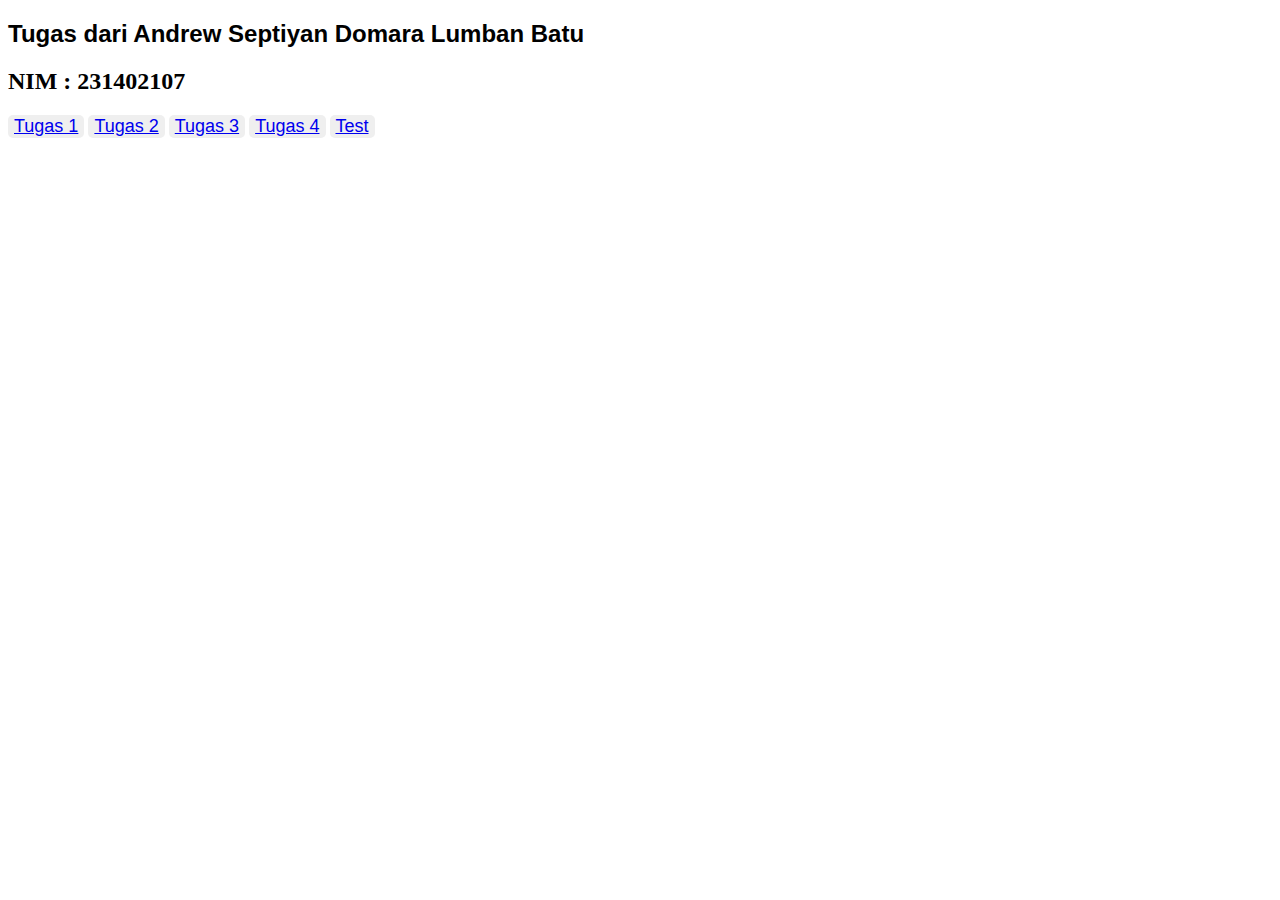
<file: index.html>
<!DOCTYPE html>
<html>
<head>
    <meta charset="UTF-8" />
    <title>Kumpulan Tugas</title>
</head>
<style>
    button{
        border-radius: 5px;
        border-color: blue;
        border: #ADC4CE;
        font-size:large;
        font-family: Arial, Helvetica, sans-serif;
    }
</style>
<body>
    <p></p>
    <h2 style="font-family: Arial, Helvetica, sans-serif;">Tugas dari Andrew Septiyan Domara Lumban Batu</h2>
    <h2 >NIM : 231402107</h2>
    <p></p>
    <button><a href="Tugas01.html">Tugas 1</a></button>
    <button><a href="Tugas02.html">Tugas 2</a></button>
    <button><a href="Tugas03.html">Tugas 3</a></button>
    <button><a href="Tugas04.html">Tugas 4</a></button>
    <button><a href="newbro.html">Test</a></button>
</body>
</html>
</file>
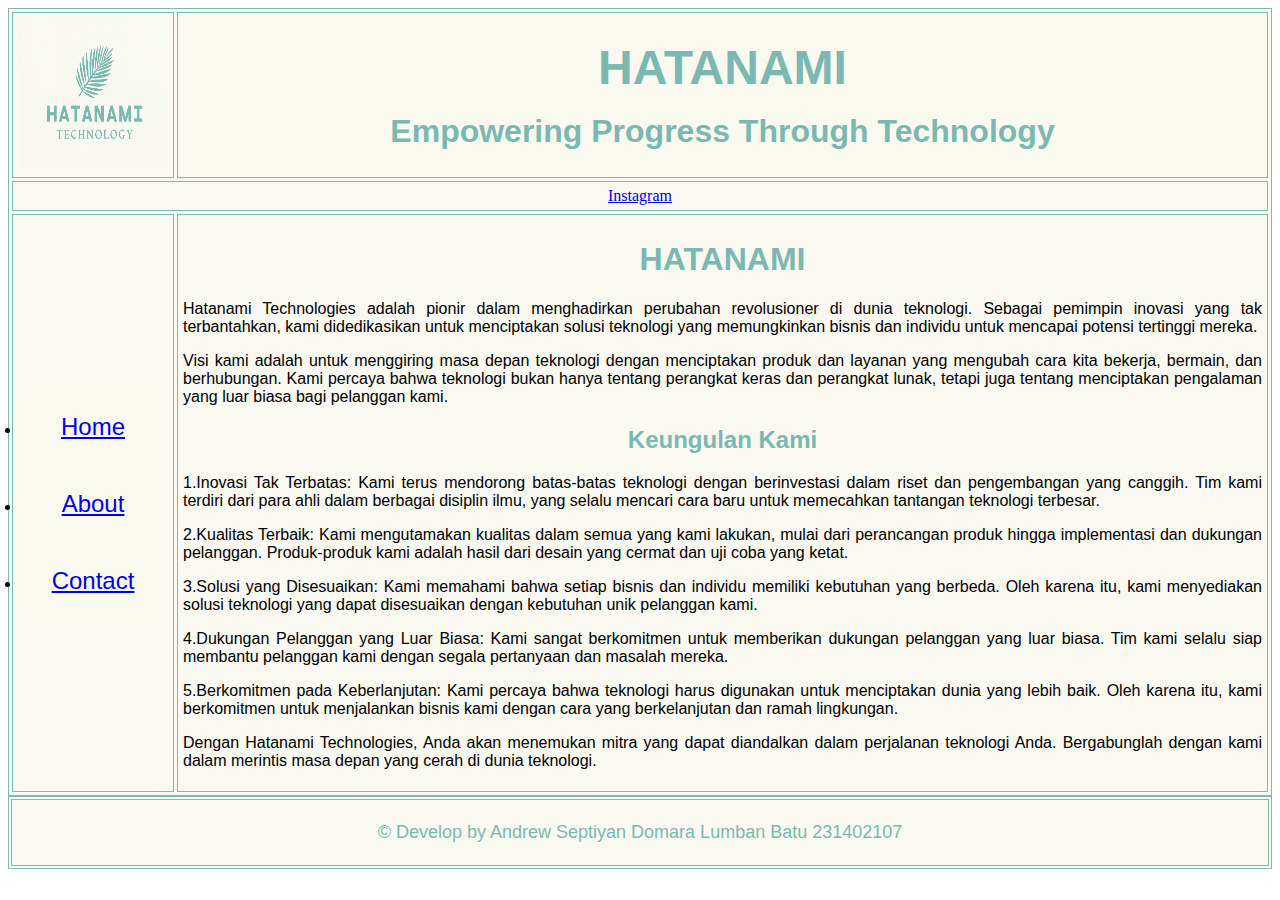
<file: Index.html>
<!DOCTYPE html>
<html lang="en">
<head>
    <meta charset="UTF-8">
    <meta name="viewport" content="width=device-width, initial-scale=1.0">
    <title>Tugas01</title>
</head>
<body>
    <table width="100%" height="100%" border="1" cellspacing="3" cellpadding="5" bgcolor="#f9f8f1" bordercolor="#7bb9b1">
        <tr bgcolor="#f9f8f1" vertical-align="middle">
            <td width="100px"><img src="Only Logo.png" width="150px" height="150px"></td>
            <td align="center" bgcolor="#f9f9f0">
                <font color="#7bb8b1" size="8" face="helvetica" face="arial"><b>HATANAMI</b></font><br><br>
                <font color="#7bb8b1" size="6" face="helvetica" face="arial"><b>Empowering Progress Through Technology</b></font>
            </td>
        </tr>
        <tr>
            <td align="center" colspan="3" bgcolor="#f9f8f1" face="arial"><a href="https://www.instagram.com/ndr.eeww/">Instagram</a></td>
        </tr>
        <td width="100px">
            <table cellpading="3">
                <tr bgcolor="#f9f9f0" vertical-align="middle">
                    <tr align="center">
                        <td width="200px" height="73px" bgcolor="#f9f9f0">
                            <p style="text-decoration: none; text-transform: uppercase; color: white">
                                <font size="5" color="#ffffff" face="helvetica">
                                    <li><a href="Index.html">Home</a></li>
                                </font>
                            </p>
                        </td>
                    </tr>

                    <tr align="center">
                        <td width="200px" height="73px" bgcolor="#f9f9f0">
                            <p style="text-decoration: none; text-transform: uppercase; color: white">
                                <font size="5" color="#ffffff" face="helvetica">
                                    <li><a href="About.html">About</a></li>
                                </font>
                            </p>
                        </td>
                    </tr>

                    <tr align="center">
                        <td width="200px" height="73px" bgcolor="#f9f9f0">
                            <p style="text-decoration: none; text-transform: uppercase; color: white">
                                <font size="5" color="#ffffff" face="helvetica">
                                    <li><a href="Contact.html">Contact</a></li>
                                </font>
                            </p>
                        </td>
                    </tr>

                </tr>
            </table>
        </td>

        <td vertical-align="top" align="justify">
            <font face="helvetica">
                <h1 align="center"><font color="#7bb8b1"><b>HATANAMI</b></font></h1>
                <p>     Hatanami Technologies adalah pionir dalam menghadirkan perubahan revolusioner di dunia teknologi. Sebagai pemimpin inovasi yang tak terbantahkan, kami didedikasikan untuk menciptakan solusi teknologi yang memungkinkan bisnis dan individu untuk mencapai potensi tertinggi mereka.</p>

                <p>Visi kami adalah untuk menggiring masa depan teknologi dengan menciptakan produk dan layanan yang mengubah cara kita bekerja, bermain, dan berhubungan. Kami percaya bahwa teknologi bukan hanya tentang perangkat keras dan perangkat lunak, tetapi juga tentang menciptakan pengalaman yang luar biasa bagi pelanggan kami.</p>

                <h2 align="center"><font color="#7bb8b1">Keungulan Kami</font></h2>
                <p>1.Inovasi Tak Terbatas: Kami terus mendorong batas-batas teknologi dengan berinvestasi dalam riset dan pengembangan yang canggih. Tim kami terdiri dari para ahli dalam berbagai disiplin ilmu, yang selalu mencari cara baru untuk memecahkan tantangan teknologi terbesar.</p>

                <p>2.Kualitas Terbaik: Kami mengutamakan kualitas dalam semua yang kami lakukan, mulai dari perancangan produk hingga implementasi dan dukungan pelanggan. Produk-produk kami adalah hasil dari desain yang cermat dan uji coba yang ketat.</p>
                    
                <p>3.Solusi yang Disesuaikan: Kami memahami bahwa setiap bisnis dan individu memiliki kebutuhan yang berbeda. Oleh karena itu, kami menyediakan solusi teknologi yang dapat disesuaikan dengan kebutuhan unik pelanggan kami.</p>
                    
                <p>4.Dukungan Pelanggan yang Luar Biasa: Kami sangat berkomitmen untuk memberikan dukungan pelanggan yang luar biasa. Tim kami selalu siap membantu pelanggan kami dengan segala pertanyaan dan masalah mereka.</p>
                    
                <p>5.Berkomitmen pada Keberlanjutan: Kami percaya bahwa teknologi harus digunakan untuk menciptakan dunia yang lebih baik. Oleh karena itu, kami berkomitmen untuk menjalankan bisnis kami dengan cara yang berkelanjutan dan ramah lingkungan.</p>
                <p>Dengan Hatanami Technologies, Anda akan menemukan mitra yang dapat diandalkan dalam perjalanan teknologi Anda. Bergabunglah dengan kami dalam merintis masa depan yang cerah di dunia teknologi.</p>
            </font>
        </td>

        <table width="100%" cellpadding="4" border="1" bordercolor="7bb9b1">
            <tr bgcolor="#f9f8f1">
                <td align="center">
                    <font color="#7bb8b1" size="4px" face="helvetica" >
                        <p>&copy; Develop by Andrew Septiyan Domara Lumban Batu 231402107 </p>
                    </font>
                </td>
            </tr>
        </table>
    </table>
</body>
</html>
</file>
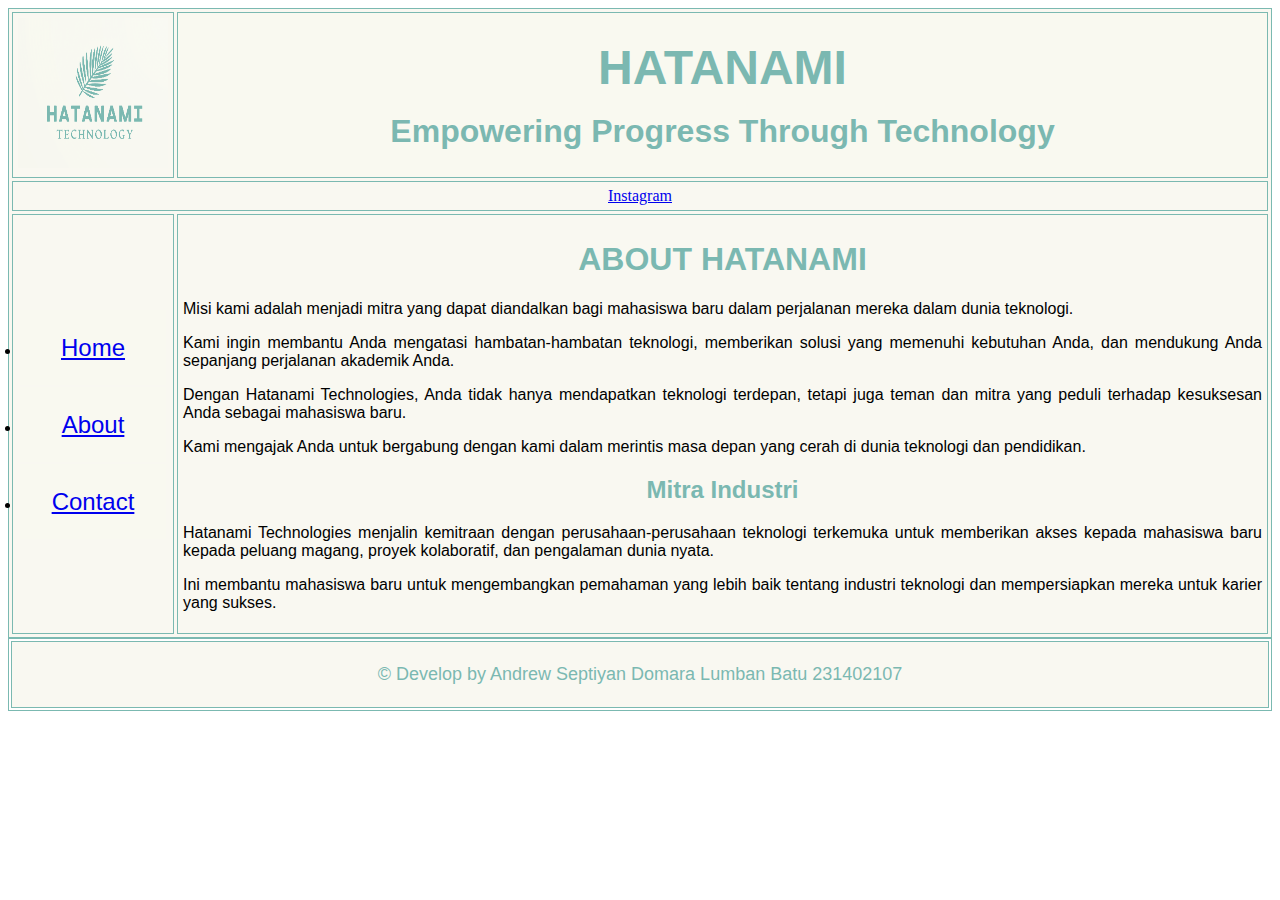
<file: About.html>
<!DOCTYPE html>
<html lang="en">
<head>
    <meta charset="UTF-8">
    <meta name="viewport" content="width=device-width, initial-scale=1.0">
    <title>Tugas01</title>
</head>
<body>
    <table width="100%" height="100%" border="1" cellspacing="3" cellpadding="5" bgcolor="#f9f8f1" bordercolor="#7bb9b1">
        <tr bgcolor="#f9f8f1" vertical-align="middle">
            <td width="100px"><img src="Only Logo.png" width="150px" height="150px"></td>
            <td align="center" bgcolor="#f9f9f0">
                <font color="#7bb8b1" size="8" face="helvetica" face="arial"><b>HATANAMI</b></font><br><br>
                <font color="#7bb8b1" size="6" face="helvetica" face="arial"><b>Empowering Progress Through Technology</b></font>
            </td>
        </tr>
        <tr>
            <td align="center" colspan="3" bgcolor="#f9f8f1" face="arial"><a href="https://www.instagram.com/ndr.eeww/">Instagram</a></td>
        </tr>
        <td width="100px">
            <table cellpading="3">
                <tr bgcolor="#f9f9f0" vertical-align="middle">
                    <tr align="center">
                        <td width="200px" height="73px" bgcolor="#f9f9f0">
                            <p style="text-decoration: none; text-transform: uppercase; color: white">
                                <font size="5" color="#ffffff" face="helvetica">
                                    <li><a href="Tugas01.html">Home</a></li>
                                </font>
                            </p>
                        </td>
                    </tr>

                    <tr align="center">
                        <td width="200px" height="73px" bgcolor="#f9f9f0">
                            <p style="text-decoration: none; text-transform: uppercase; color: white">
                                <font size="5" color="#ffffff" face="helvetica">
                                    <li><a href="About.html">About</a></li>
                                </font>
                            </p>
                        </td>
                    </tr>

                    <tr align="center">
                        <td width="200px" height="73px" bgcolor="#f9f9f0">
                            <p style="text-decoration: none; text-transform: uppercase; color: white">
                                <font size="5" color="#ffffff" face="helvetica">
                                    <li><a href="Contact.html">Contact</a></li>
                                </font>
                            </p>
                        </td>
                    </tr>

                </tr>
            </table>
        </td>

        <td vertical-align="top" align="justify">
            <font face="helvetica">
                <h1 align="center"><font color="#7bb8b1"><b>ABOUT HATANAMI</b></font></h1>
                <p>Misi kami adalah menjadi mitra yang dapat diandalkan bagi mahasiswa baru dalam perjalanan mereka dalam dunia teknologi.</p> 
                <p>Kami ingin membantu Anda mengatasi hambatan-hambatan teknologi, memberikan solusi yang memenuhi kebutuhan Anda, dan mendukung Anda sepanjang perjalanan akademik Anda.</p>
                <p>Dengan Hatanami Technologies, Anda tidak hanya mendapatkan teknologi terdepan, tetapi juga teman dan mitra yang peduli terhadap kesuksesan Anda sebagai mahasiswa baru. </p> 
                <p> Kami mengajak Anda untuk bergabung dengan kami dalam merintis masa depan yang cerah di dunia teknologi dan pendidikan.</p>
                <h2 align="center"><font color="#7bb8b1">Mitra Industri</font></h2>
                <p>Hatanami Technologies menjalin kemitraan dengan perusahaan-perusahaan teknologi terkemuka untuk memberikan akses kepada mahasiswa baru kepada peluang magang, proyek kolaboratif, dan pengalaman dunia nyata. </p>
                <p>Ini membantu mahasiswa baru untuk mengembangkan pemahaman yang lebih baik tentang industri teknologi dan mempersiapkan mereka untuk karier yang sukses.</p>
            </font>
        </td>

        <table width="100%" cellpadding="4" border="1" bordercolor="7bb9b1">
            <tr bgcolor="#f9f8f1">
                <td align="center">
                    <font color="#7bb8b1" size="4px" face="helvetica" >
                        <p>&copy; Develop by Andrew Septiyan Domara Lumban Batu 231402107 </p>
                    </font>
                </td>
            </tr>
        </table>
    </table>
</body>
</html>
</file>
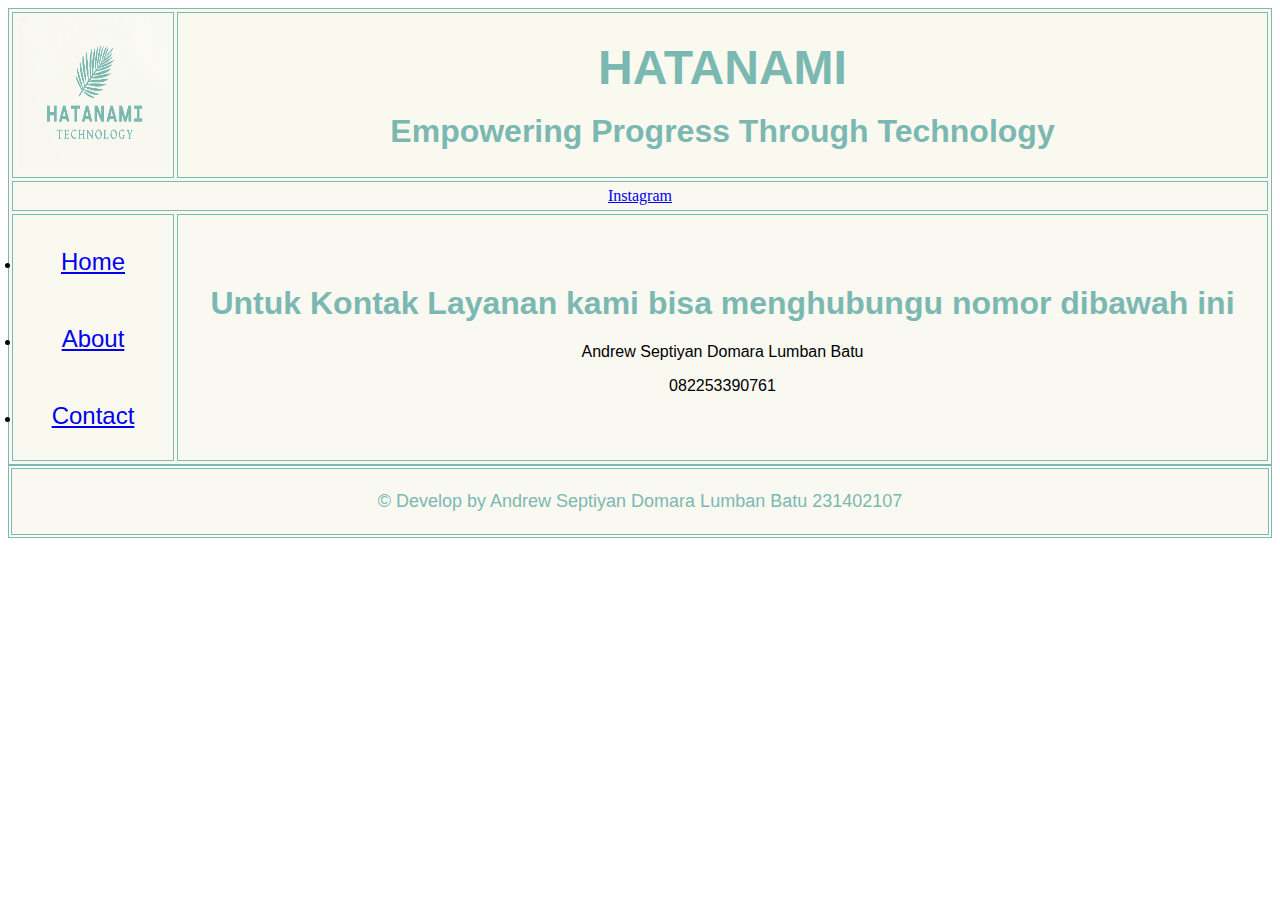
<file: Contact.html>
<!DOCTYPE html>
<html lang="en">
<head>
    <meta charset="UTF-8">
    <meta name="viewport" content="width=device-width, initial-scale=1.0">
    <title>Tugas01</title>
</head>
<body>
    <table width="100%" height="100%" border="1" cellspacing="3" cellpadding="5" bgcolor="#f9f8f1" bordercolor="#7bb9b1">
        <tr bgcolor="#f9f8f1" vertical-align="middle">
            <td width="100px"><img src="Only Logo.png" width="150px" height="150px"></td>
            <td align="center" bgcolor="#f9f9f0">
                <font color="#7bb8b1" size="8" face="helvetica" face="arial"><b>HATANAMI</b></font><br><br>
                <font color="#7bb8b1" size="6" face="helvetica" face="arial"><b>Empowering Progress Through Technology</b></font>
            </td>
        </tr>
        <tr>
            <td align="center" colspan="3" bgcolor="#f9f8f1" face="arial"><a href="https://www.instagram.com/ndr.eeww/">Instagram</a></td>
        </tr>
        <td width="100px">
            <table cellpading="3">
                <tr bgcolor="#f9f9f0" vertical-align="middle">
                    <tr align="center">
                        <td width="200px" height="73px" bgcolor="#f9f9f0">
                            <p style="text-decoration: none; text-transform: uppercase; color: white">
                                <font size="5" color="#ffffff" face="helvetica">
                                    <li><a href="index.html">Home</a></li>
                                </font>
                            </p>
                        </td>
                    </tr>

                    <tr align="center">
                        <td width="200px" height="73px" bgcolor="#f9f9f0">
                            <p style="text-decoration: none; text-transform: uppercase; color: white">
                                <font size="5" color="#ffffff" face="helvetica">
                                    <li><a href="About.html">About</a></li>
                                </font>
                            </p>
                        </td>
                    </tr>

                    <tr align="center">
                        <td width="200px" height="73px" bgcolor="#f9f9f0">
                            <p style="text-decoration: none; text-transform: uppercase; color: white">
                                <font size="5" color="#ffffff" face="helvetica">
                                    <li><a href="Contact.html">Contact</a></li>
                                </font>
                            </p>
                        </td>
                    </tr>

                </tr>
            </table>
        </td>

        <td vertical-align="top" align="justify">
            <font face="helvetica">
                <h1 align="center"><font color="#7bb8b1"><b>Untuk Kontak Layanan kami bisa menghubungu nomor dibawah ini</b></font></h1>
                <p><center>Andrew Septiyan Domara Lumban Batu</center> </p>
                <p><center>082253390761<center></p>
            </font>
        </td>

        <table width="100%" cellpadding="4" border="1" bordercolor="7bb9b1">
            <tr bgcolor="#f9f8f1">
                <td align="center">
                    <font color="#7bb8b1" size="4px" face="helvetica" >
                        <p>&copy; Develop by Andrew Septiyan Domara Lumban Batu 231402107 </p>
                    </font>
                </td>
            </tr>
        </table>
    </table>
</body>
</html>
</file>
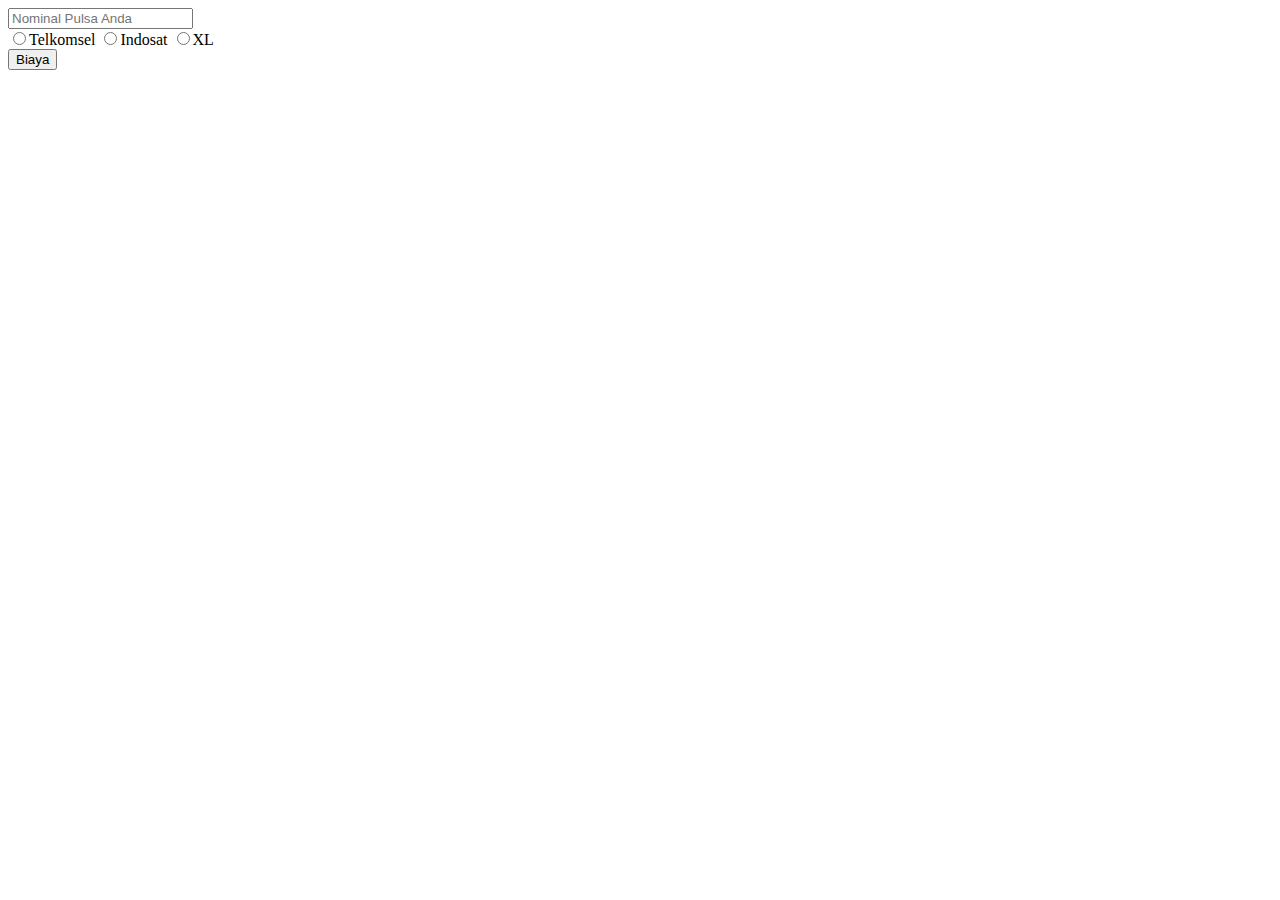
<file: newbro.html>
<!DOCTYPE HTML>
<html>
    <head>
        <meta charset="UTF-8" />
        <title>Kuis Pemrograman Web</title>
    </head>
    
    <body>
        <input id="pulsa" type="number" placeholder="Nominal Pulsa Anda"><br>
        <input id="telkom" type="radio" name="provider" value="Telkomsel"><label>Telkomsel</label>
        <input id="Indo" type="radio" name="provider" value="Indosat"><label>Indosat</label>
        <input id="XL" type="radio" name="provider" value="XL"><label>XL</label><br>
        <button type="button" onclick="hitungDiskon()">Biaya</button>

        <script>
            function hitungDiskon() {
                var pulsaNominal = parseFloat(document.getElementById("pulsa").value);
                var provider = document.querySelector('input[name="provider"]:checked');
                var diskon = 0;

                if (provider) {
                    if (provider.value === "Telkomsel") {
                        diskon = 0.1; // Diskon 10% untuk Telkomsel
                    } else if (provider.value === "Indosat") {
                        diskon = 0.05; // Diskon 5% untuk Indosat
                    } else if (provider.value === "XL") {
                        diskon = 0.02; // Diskon 2% untuk XL
                    }

                    var totalBiaya = pulsaNominal * (1 - diskon);
                    alert("Anda memilih provider " + provider.value + "\nTotal Biaya: Rp " + totalBiaya.toFixed(2));
                } else {
                    alert("Silakan pilih provider terlebih dahulu");
                }
            }
        </script>
    </body>
</html>
</file>
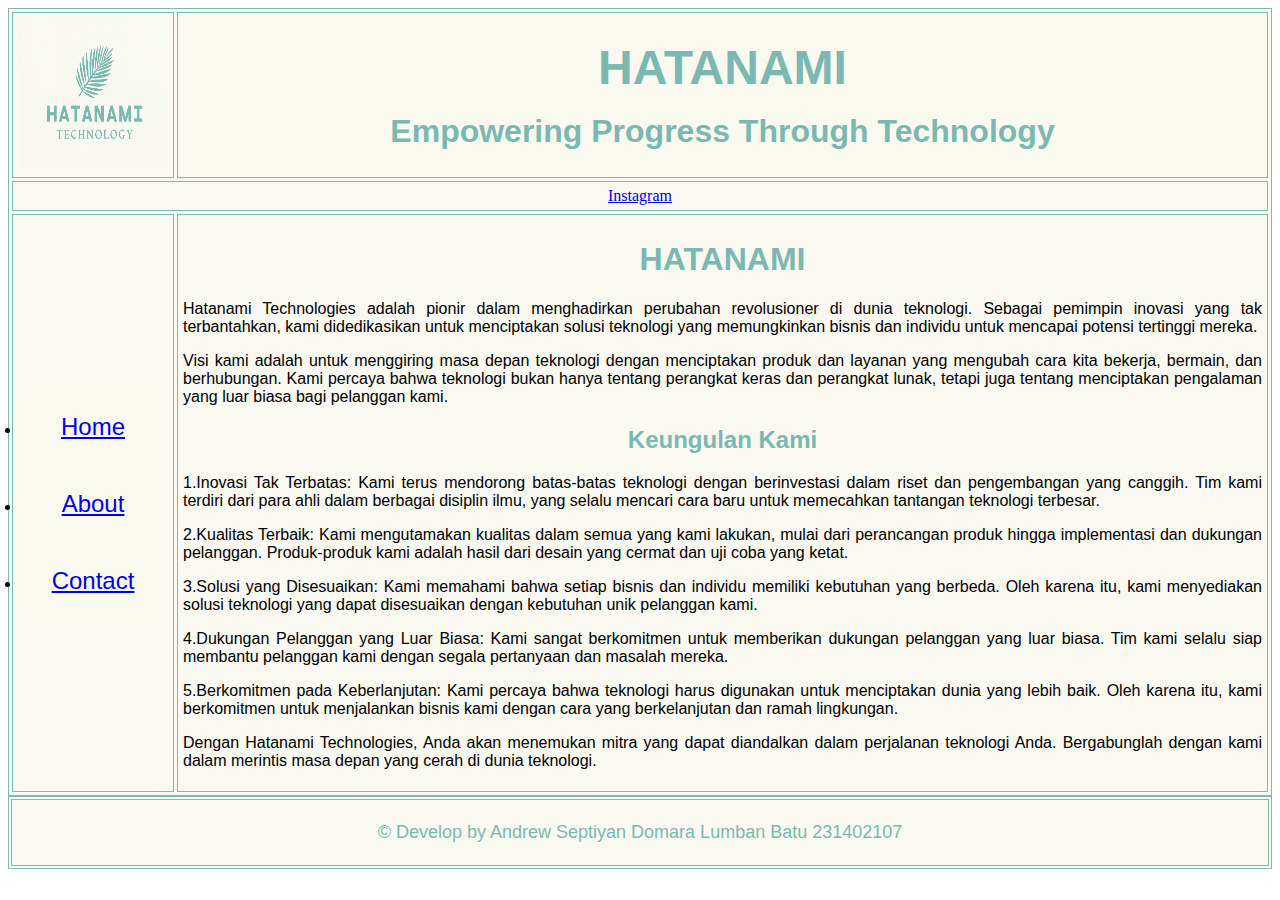
<file: Tugas01.html>
<!DOCTYPE html>
<html lang="en">
<head>
    <meta charset="UTF-8">
    <meta name="viewport" content="width=device-width, initial-scale=1.0">
    <title>Tugas01</title>
</head>
<body>
    <table width="100%" height="100%" border="1" cellspacing="3" cellpadding="5" bgcolor="#f9f8f1" bordercolor="#7bb9b1">
        <tr bgcolor="#f9f8f1" vertical-align="middle">
            <td width="100px"><img src="Only Logo.png" width="150px" height="150px"></td>
            <td align="center" bgcolor="#f9f9f0">
                <font color="#7bb8b1" size="8" face="helvetica" face="arial"><b>HATANAMI</b></font><br><br>
                <font color="#7bb8b1" size="6" face="helvetica" face="arial"><b>Empowering Progress Through Technology</b></font>
            </td>
        </tr>
        <tr>
            <td align="center" colspan="3" bgcolor="#f9f8f1" face="arial"><a href="https://www.instagram.com/ndr.eeww/">Instagram</a></td>
        </tr>
        <td width="100px">
            <table cellpading="3">
                <tr bgcolor="#f9f9f0" vertical-align="middle">
                    <tr align="center">
                        <td width="200px" height="73px" bgcolor="#f9f9f0">
                            <p style="text-decoration: none; text-transform: uppercase; color: white">
                                <font size="5" color="#ffffff" face="helvetica">
                                    <li><a href="Tugas01.html">Home</a></li>
                                </font>
                            </p>
                        </td>
                    </tr>

                    <tr align="center">
                        <td width="200px" height="73px" bgcolor="#f9f9f0">
                            <p style="text-decoration: none; text-transform: uppercase; color: white">
                                <font size="5" color="#ffffff" face="helvetica">
                                    <li><a href="About.html">About</a></li>
                                </font>
                            </p>
                        </td>
                    </tr>

                    <tr align="center">
                        <td width="200px" height="73px" bgcolor="#f9f9f0">
                            <p style="text-decoration: none; text-transform: uppercase; color: white">
                                <font size="5" color="#ffffff" face="helvetica">
                                    <li><a href="Contact.html">Contact</a></li>
                                </font>
                            </p>
                        </td>
                    </tr>

                </tr>
            </table>
        </td>

        <td vertical-align="top" align="justify">
            <font face="helvetica">
                <h1 align="center"><font color="#7bb8b1"><b>HATANAMI</b></font></h1>
                <p>     Hatanami Technologies adalah pionir dalam menghadirkan perubahan revolusioner di dunia teknologi. Sebagai pemimpin inovasi yang tak terbantahkan, kami didedikasikan untuk menciptakan solusi teknologi yang memungkinkan bisnis dan individu untuk mencapai potensi tertinggi mereka.</p>

                <p>Visi kami adalah untuk menggiring masa depan teknologi dengan menciptakan produk dan layanan yang mengubah cara kita bekerja, bermain, dan berhubungan. Kami percaya bahwa teknologi bukan hanya tentang perangkat keras dan perangkat lunak, tetapi juga tentang menciptakan pengalaman yang luar biasa bagi pelanggan kami.</p>

                <h2 align="center"><font color="#7bb8b1">Keungulan Kami</font></h2>
                <p>1.Inovasi Tak Terbatas: Kami terus mendorong batas-batas teknologi dengan berinvestasi dalam riset dan pengembangan yang canggih. Tim kami terdiri dari para ahli dalam berbagai disiplin ilmu, yang selalu mencari cara baru untuk memecahkan tantangan teknologi terbesar.</p>

                <p>2.Kualitas Terbaik: Kami mengutamakan kualitas dalam semua yang kami lakukan, mulai dari perancangan produk hingga implementasi dan dukungan pelanggan. Produk-produk kami adalah hasil dari desain yang cermat dan uji coba yang ketat.</p>
                    
                <p>3.Solusi yang Disesuaikan: Kami memahami bahwa setiap bisnis dan individu memiliki kebutuhan yang berbeda. Oleh karena itu, kami menyediakan solusi teknologi yang dapat disesuaikan dengan kebutuhan unik pelanggan kami.</p>
                    
                <p>4.Dukungan Pelanggan yang Luar Biasa: Kami sangat berkomitmen untuk memberikan dukungan pelanggan yang luar biasa. Tim kami selalu siap membantu pelanggan kami dengan segala pertanyaan dan masalah mereka.</p>
                    
                <p>5.Berkomitmen pada Keberlanjutan: Kami percaya bahwa teknologi harus digunakan untuk menciptakan dunia yang lebih baik. Oleh karena itu, kami berkomitmen untuk menjalankan bisnis kami dengan cara yang berkelanjutan dan ramah lingkungan.</p>
                <p>Dengan Hatanami Technologies, Anda akan menemukan mitra yang dapat diandalkan dalam perjalanan teknologi Anda. Bergabunglah dengan kami dalam merintis masa depan yang cerah di dunia teknologi.</p>
            </font>
        </td>

        <table width="100%" cellpadding="4" border="1" bordercolor="7bb9b1">
            <tr bgcolor="#f9f8f1">
                <td align="center">
                    <font color="#7bb8b1" size="4px" face="helvetica" >
                        <p>&copy; Develop by Andrew Septiyan Domara Lumban Batu 231402107 </p>
                    </font>
                </td>
            </tr>
        </table>
    </table>
</body>
</html>
</file>
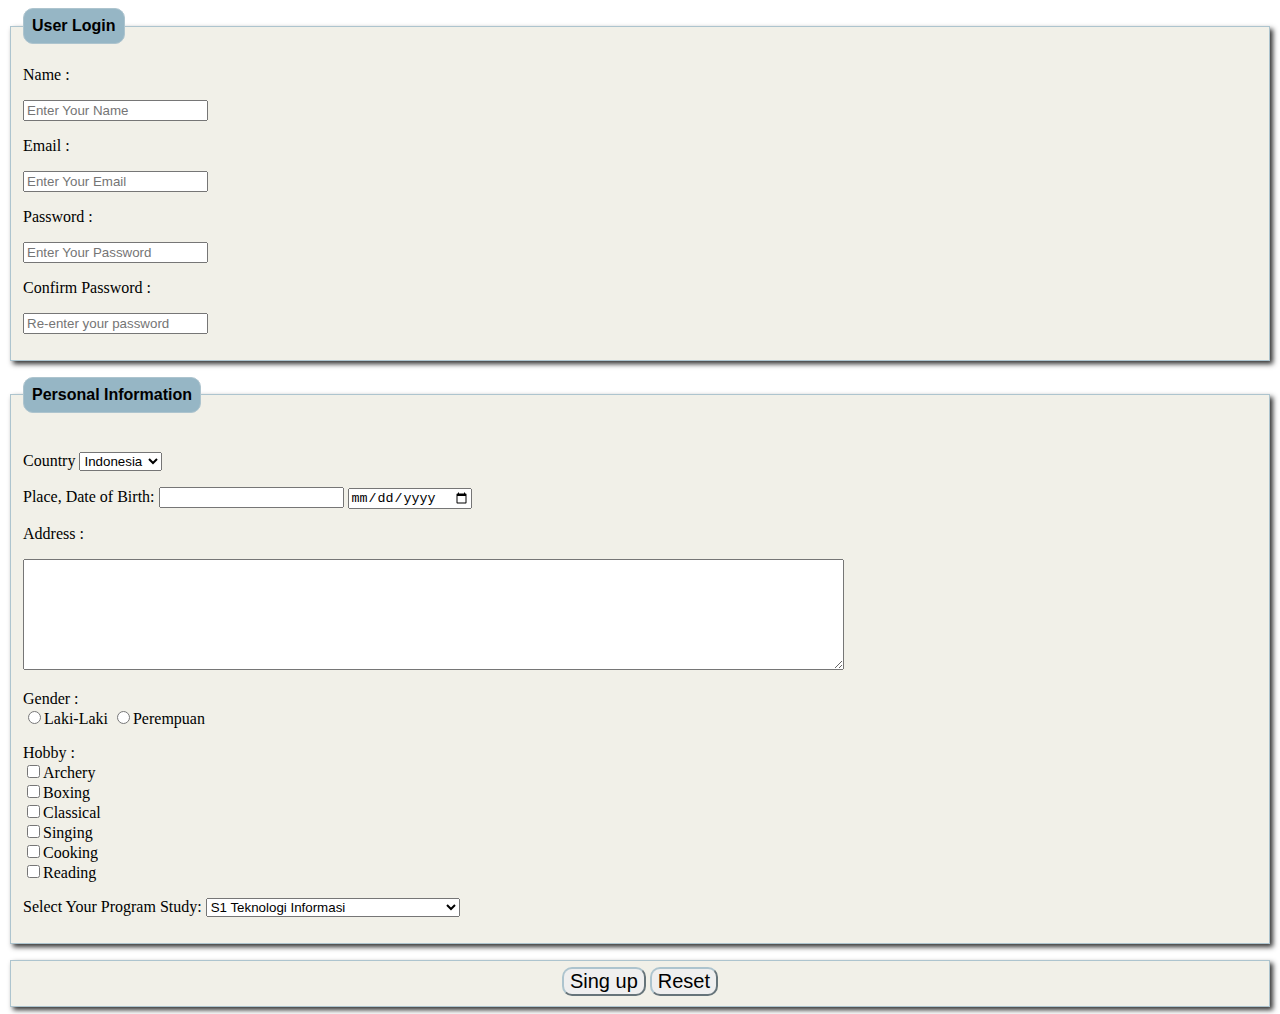
<file: Tugas02.html>
<!DOCTYPE html>
<html>
<head>
    <meta charset="UTF-8" />
    <title>Register Hatanami</title>
</head>
<style>
    fieldset{
        width:auto ;
        height:auto;
        border:1px solid #ADC4CE;
        background-color: #F1F0E8;
        box-shadow: 3px 3px 5px #333;
    }
    fieldset legend{
        background-color: #96B6C5;
        font-family: arial;
        padding: 8px;px;
        border:1px solid #ADC4CE;
        font-weight: bold;
        box-shadow:none;
        border-radius: 10px;
    }
    input[type="submit"]{
        border-radius: 10px;
        border-color: #ADC4CE;
        box-shadow:none;
        font-family: Arial, Helvetica, sans-serif;
        font-size: 20px!important;
    }
    button[type="reset"]{
        border-radius: 10px;
        border-color: #ADC4CE;
        box-shadow:none;
        font-family: Arial, Helvetica, sans-serif;
        font-size: 20px!important;
    }
    input[type="checkbox"]{
        font-family: Arial, Helvetica, sans-serif;
    }
    input[type="text"]{
        font-family: Arial, Helvetica, sans-serif;
    }
</style>
<body>
    <form action="register.php" method="post">
        <fieldset>
            <legend>User Login</legend>
        <!--Username-->
        <p><label for="Nama_Pengguna">Name :</label></p>
        <p><input type="text" name="Nama_Pengguna" placeholder="Enter Your Name" required=""></p>
        <!--Email-->
        <p><label for="Email_Pengguna">Email :</label><br></p>
        <input type="email" name="Email_Pengguna" placeholder="Enter Your Email" required=""></p>
        <!--Password-->
        <p><label for="Password_Pengguna">Password :</label><br></p>
        <p></p><input type="password" name="Password_Pengguna" id="sandi" placeholder="Enter Your Password" required=""></p>
        <!--Confirm Password-->
        <p><label for="Confirm_Password">Confirm Password :</label><Br></p>
        <p><input type="password" name="Confirm_Password" id="consandi" placeholder="Re-enter your password" required=""><br></p>
        </fieldset>
        <p></p>
        <fieldset>
            <legend>Personal Information</legend><br>
        <p><label for="Country">Country</label>
        <select name="Country" id="Country">
            <option value="Indonesia">Indonesia</option>
            <option value="Malaysia">Malaysia</option>
            <option value="Vietnam">Vietnam</option>
            <option value="Singapore">Singapore</option>
            <option value="Australia">Australia</option>
            <option value="Jepang">Jepang</option>
            <option value="Amerika">Amerika</option>
            <option value="Cina">Cina</option>
            <option value="Taiwan">Taiwan</option>
        </select></p>

        <label for="Tempat">Place,</label>
        <label for="Tanggal">Date of Birth:</label>
        <input type="text" name="tempat" id="tempat">
        <input type="date" name="tl" id="Tanggal">
        <p>Address :</p>
        <p><textarea name="alamat" id="alamat" cols="100" rows="7"></textarea></p>
        <p>Gender :<br>
        <input type="radio" name="Gender" id="lk" value="Pria"><label id="lk">Laki-Laki</label>
        <input type="radio" name="Gender" id="pr" value="Wanita"><label id="lk">Perempuan</label></p>
        Hobby :<br>
        <input type="checkbox" name="Hobby1">Archery<br>
        <input type="checkbox" name="Hobby1">Boxing<br>
        <input type="checkbox" name="Hobby1">Classical<br>
        <input type="checkbox" name="Hobby1">Singing<br>
        <input type="checkbox" name="Hobby1">Cooking<br>
        <input type="checkbox" name="Hobby1">Reading<br></p>
        
        <label for="programstudi">Select Your Program Study:</label>
        <select name="Programstudi" id="Programstudi">
        <option value="S1 Teknologi Informasi">S1 Teknologi Informasi</option>
        <option value="S1 Ilmu Budaya"> S1 Ilmu Budaya</option>
        <option value="S1 Hukum">S1 Hukum</option>
        <option value="S1 Kedokteran">S1 Kedokteran</option>
        <option value="S1 Ilmu Komputer">S1 Ilmu Komputer</option>
        <option value="S2 Teknik Informatika">S2 Teknik Informatika</option>
        <option value="S2 Kedokteran>">S2 Kedokteran</option>"
        <option value="S2 Hukum">S2 Hukum</option>
        <option value="S2 Ilmu Budaya">S2 Ilmu Budaya</option>
        <option value="S2 Teknik">S2 Teknik</option>
        <option value="S2 DSAI">S2 Sains Data dan Kecerdasan Buatan</option>
        <option value="S3 Ilmu Komputer">S3 Ilmu Komputer</option>
        </select>
        <p></p>
        </fieldset>
        <p></p>
        <fieldset>
            <center><input type="submit" value="Sing up">
            <button type="reset">Reset</button></center>
        </fieldset>
    </form>
</body>
</html>
</file>
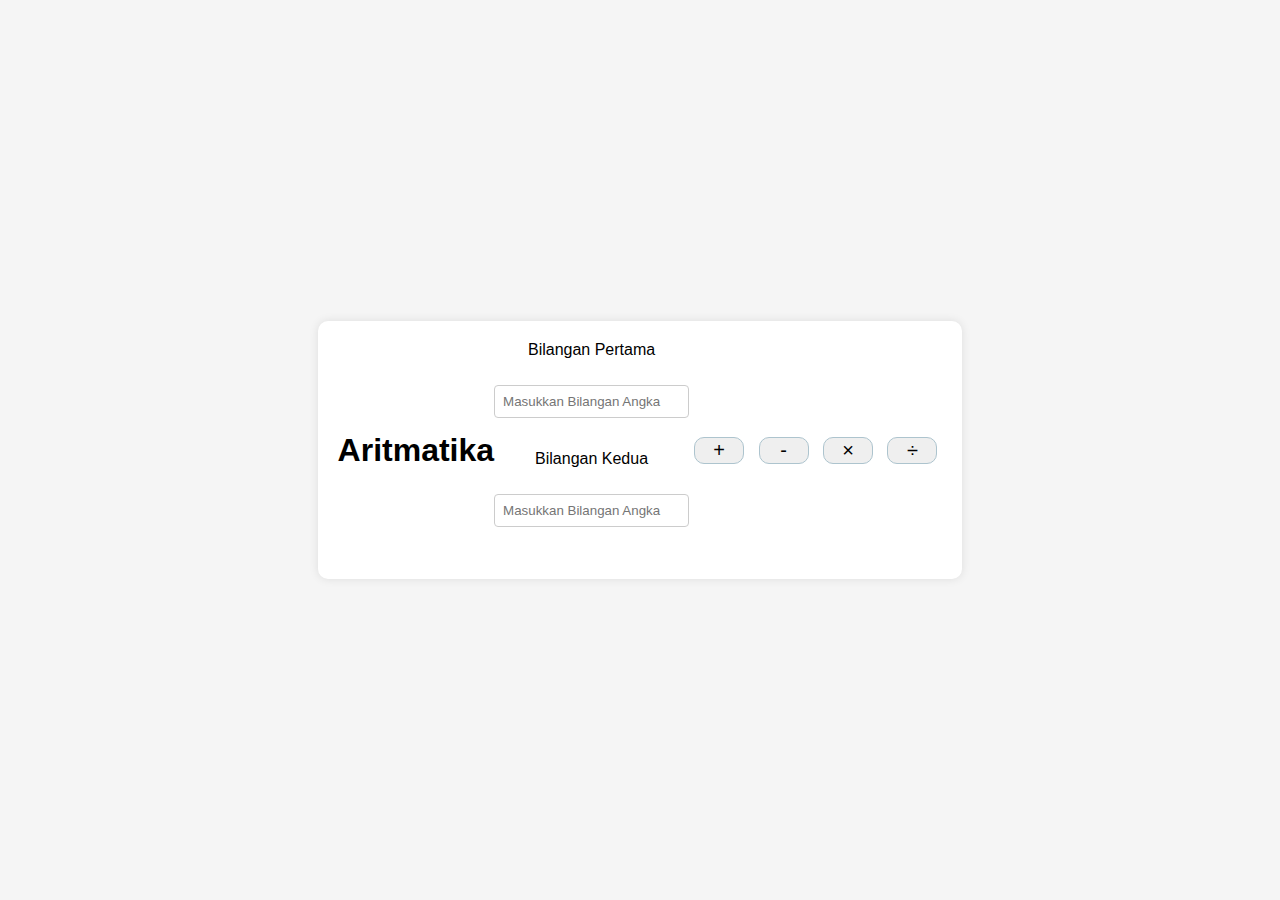
<file: Tugas03.html>
<!DOCTYPE html>
<html lang="en">
<head>
    <meta charset="UTF-8">
    <meta name="viewport" content="width=device-width, initial-scale=1.0">
    <title>Aritmatika Tugas</title>
    <link rel="stylesheet" href="./Aritmatika.css">
    <style>
        body {
            font-family: Arial, Helvetica, sans-serif;
            background-color: #f5f5f5;
            margin: 0;
            padding: 0;
            display: flex;
            align-items: center;
            justify-content: center;
            height: 100vh;
        }

        .container {
            text-align: center;
            background-color: #fff;
            padding: 20px;
            border-radius: 10px;
            box-shadow: 0 0 10px rgba(0, 0, 0, 0.1);
        }

        label {
            display: block;
            margin-bottom: 8px;
        }

        input {
            width: 100%;
            padding: 8px;
            margin-bottom: 16px;
            box-sizing: border-box;
            border: 1px solid #ccc;
            border-radius: 4px;
        }

        .perhitungan {
            text-align: center;
        }

        .button button {
            width: 50px;
            border-radius: 10px;
            border: 1px solid #ADC4CE;
            box-shadow: none;
            font-size: 20px;
            margin: 0 5px;
            cursor: pointer;
        }

        button[type="button"]:hover {
            background-color: #ADC4CE;
            color: #fff;
        }
    </style>
</head>
<body>
    <div class="container">
        <h1>Aritmatika</h1>
        <form name="aritmatika" id="aritmatika">
            <label for="number_1">Bilangan Pertama</label> <br>
            <input type="number" id="number_1" name="number_1"  placeholder="Masukkan Bilangan Angka"><p></p>
            <label for="number_2">Bilangan Kedua</label> <br>
            <input type="number" id="number_2" name="number_2"  placeholder="Masukkan Bilangan Angka"><p></p>
        </form>
        <div class="perhitungan">
            <div class="button">
                <button type="button" onclick="operation('+')">+</button>
                <button type="button" onclick="operation('-')">-</button>
                <button type="button" onclick="operation('*')">&times;</button>
                <button type="button" onclick="operation('/')">&divide;</button>
            </div>
        </div>
    </div>
    <script>
        function operation(hitung){
            var a = parseFloat(document.getElementById('number_1').value)
            var b = parseFloat(document.getElementById('number_2').value)
            var c

            switch (hitung) {
                case '+':
                    c = a + b
                    alert(a + "+" + b + " = " + c);
                    break;
                case '-':
                    c = a - b
                    alert(a + "-" + b + " = " + c);
                    break;
                case '*':
                    c = a * b
                    alert(a + "x" + b + " = " + c);
                    break;
                case '/':
                    if (b === 0) {
                        alert("Pembagian nol tidak diizinkan");
                    } else {
                        hasil = a / b;
                        alert(a + " ÷ " + b + " = " + hasil);
                    }
                    break;
                default:
                    alert("Operator tidak valid");
            }
        }
    </script>
</body>
</html>
</file>
<file: Aritmatika.css>
.container {
    width: auto;
    display: flex;
    align-items: center;
    justify-content: center;
    margin: 0;
}
.perhitungan {
    display: flex;
    align-items: center;
    justify-content: space-between;
    justify-content: center ;
}
</file>
